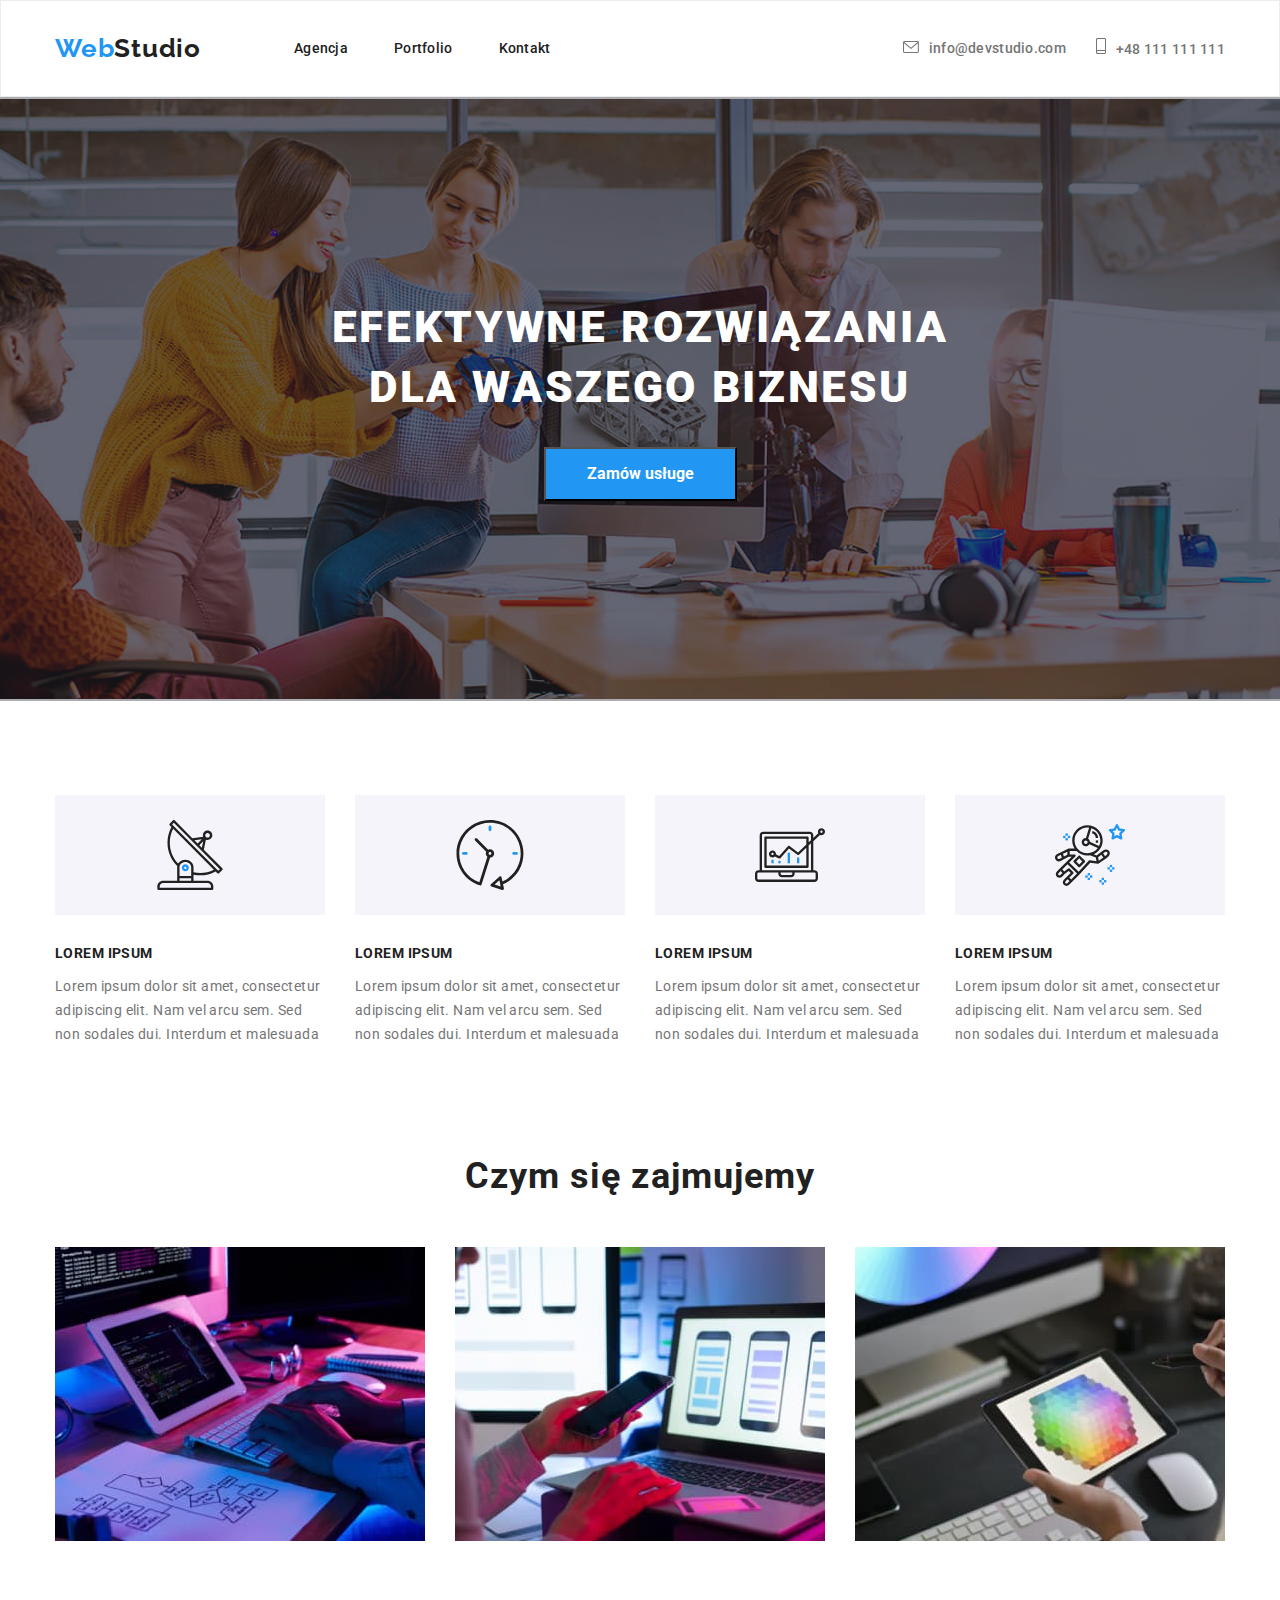
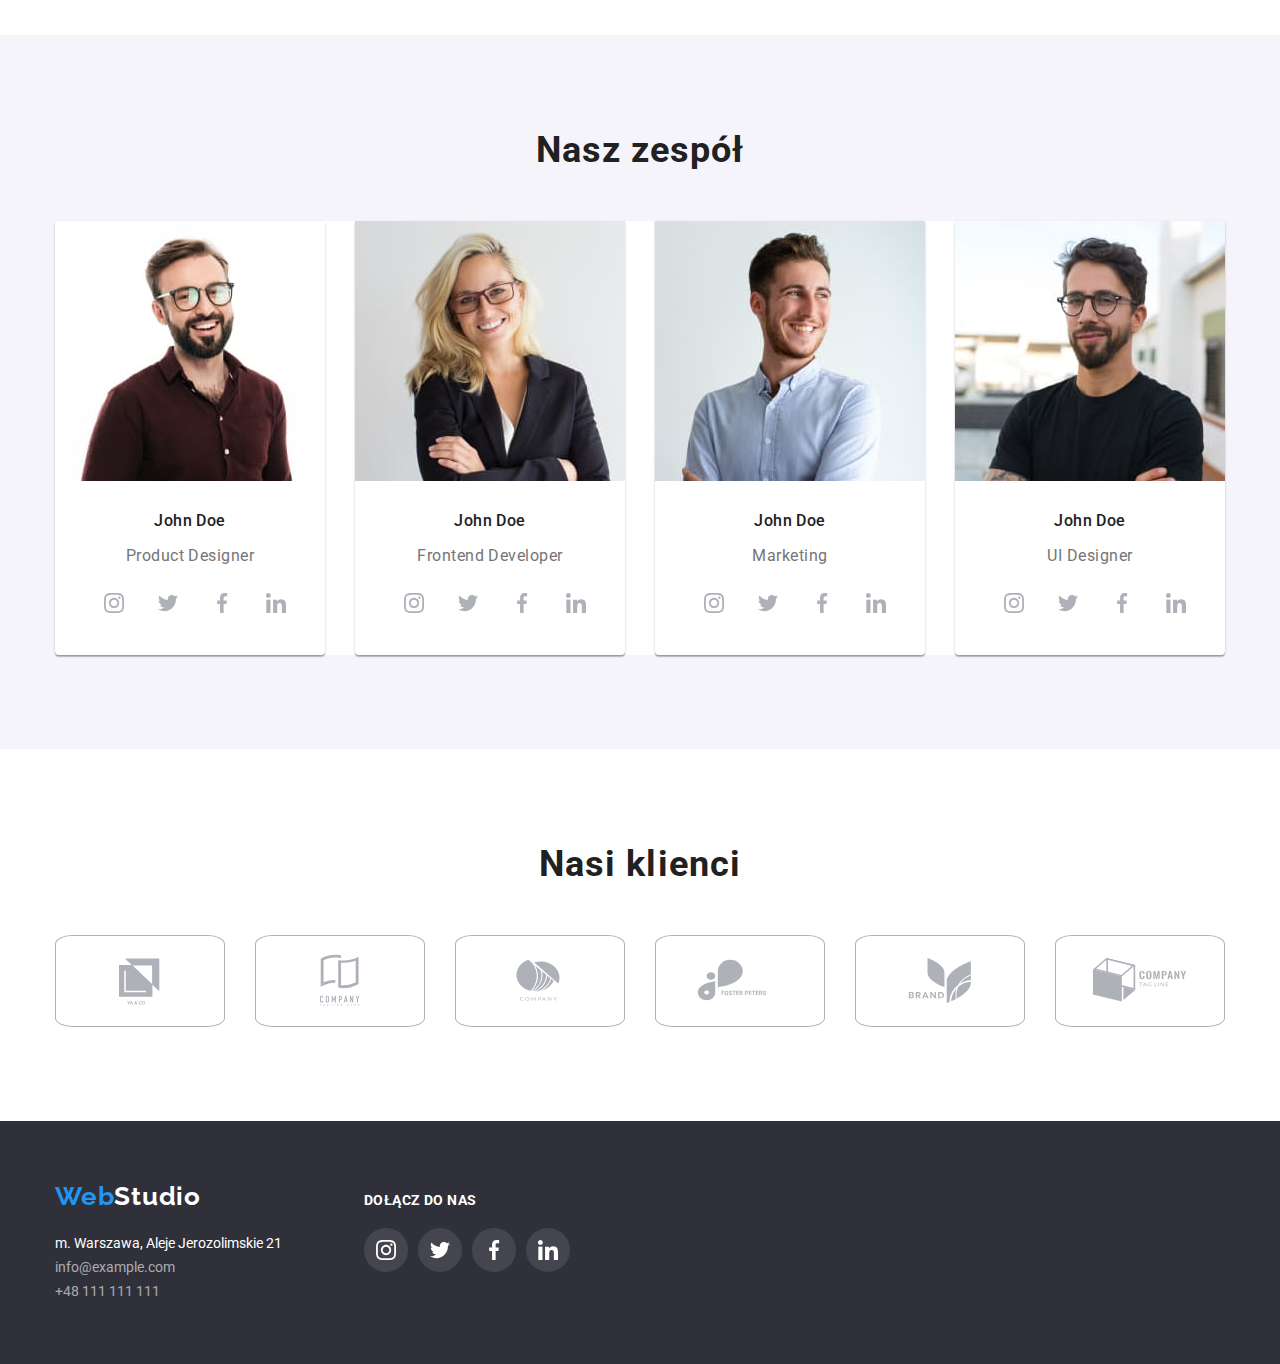
<file: index.html>
<!DOCTYPE html>
<html lang="en">
  <head>
    <meta charset="UTF-8" />
    <meta http-equiv="X-UA-Compatible" content="IE=edge" />
    <meta name="viewport" content="width=device-width, initial-scale=1.0" />

    <link
      rel="stylesheet"
      href="https://cdnjs.cloudflare.com/ajax/libs/modern-normalize/1.0.0/modern-normalize.min.css"
    />

    <link rel="stylesheet" href="./css/styles.css" />
    <link rel="preconnect" href="https://fonts.gstatic.com" />
    <link
      href="https://fonts.googleapis.com/css2?family=Raleway:wght@700&family=Roboto:wght@400;500;700;900&display=swap"
      rel="stylesheet"
    />
    <title>Studio</title>
  </head>
  <body>
    <header class="header">
      <div class="container">
        <nav class="navigation">
          <a class="navigation-logo" href="#"
            ><span class="logo-first-word">Web</span
            ><span class="logo-second-word-light-theme">Studio</span></a
          >
          <ul class="navigation-list list">
            <li class="navigation-list-item">
              <a class="navigation-list-item-link" href="#">Agencja</a>
            </li>
            <li class="navigation-list-item">
              <a class="navigation-list-item-link" href="./portfolio.html"
                >Portfolio</a
              >
            </li>
            <li class="navigation-list-item">
              <a class="navigation-list-item-link" href="#">Kontakt</a>
            </li>
          </ul>
        </nav>
        <ul class="contact-list list">
          <li class="contact-list-item">
            <a class="contact-list-item-link" href="mailto:info@devstudio.com"
              ><svg class="icon-envelope">
                <use href="./images/icons.svg#icon-envelope"></use></svg
              >info@devstudio.com</a
            >
          </li>

          <li class="contact-list-item">
            <a class="contact-list-item-link" href="tel:+48111111111"
              ><svg class="icon-smartphone">
                <use href="./images/icons.svg#icon-smartphone"></use></svg
              >+48 111 111 111</a
            >
          </li>
        </ul>
      </div>
    </header>
    <main>
      <!-- HERO-->

      <section class="hero">
        <div class="container">
          <h1 class="main-header">EFEKTYWNE ROZWIĄZANIA DLA WASZEGO BIZNESU</h1>
          <button class="modal-btn" type="button">Zamów usługe</button>
        </div>
      </section>
      <!--LOREM IPSUM-->

      <section class="advantages section">
        <div class="container">
          <ul class="advantages-list list">
            <li class="advantages-list-item">
              <a class="advantages-list-item-icon" href="#">
                <svg class="advantages-icon">
                  <use href="./images/icons.svg#icon-antenna"></use>
                </svg>
              </a>
              <h3 class="advantages-list-item-header">LOREM IPSUM</h3>
              <p class="advantages-list-item-description">
                Lorem ipsum dolor sit amet, consectetur adipiscing elit. Nam vel
                arcu sem. Sed non sodales dui. Interdum et malesuada
              </p>
            </li>
            <li class="advantages-list-item">
              <a class="advantages-list-item-icon" href="#">
                <svg class="advantages-icon">
                  <use href="./images/icons.svg#icon-clock"></use>
                </svg>
              </a>
              <h3 class="advantages-list-item-header">LOREM IPSUM</h3>
              <p class="advantages-list-item-description">
                Lorem ipsum dolor sit amet, consectetur adipiscing elit. Nam vel
                arcu sem. Sed non sodales dui. Interdum et malesuada
              </p>
            </li>
            <li class="advantages-list-item">
              <a class="advantages-list-item-icon" href="#">
                <svg class="advantages-icon">
                  <use href="./images/icons.svg#icon-diagram"></use>
                </svg>
              </a>
              <h3 class="advantages-list-item-header">LOREM IPSUM</h3>
              <p class="advantages-list-item-description">
                Lorem ipsum dolor sit amet, consectetur adipiscing elit. Nam vel
                arcu sem. Sed non sodales dui. Interdum et malesuada
              </p>
            </li>
            <li class="advantages-list-item">
              <a class="advantages-list-item-icon" href="#">
                <svg class="advantages-icon">
                  <use href="./images/icons.svg#icon-astronaut"></use>
                </svg>
              </a>
              <h3 class="advantages-list-item-header">LOREM IPSUM</h3>
              <p class="advantages-list-item-description">
                Lorem ipsum dolor sit amet, consectetur adipiscing elit. Nam vel
                arcu sem. Sed non sodales dui. Interdum et malesuada
              </p>
            </li>
          </ul>
        </div>
      </section>
      <!--about us-->
      <section class="about-us">
        <div class="container">
          <h2 class="secondary-header">Czym się zajmujemy</h2>
          <ul class="about-us-list list">
            <li class="about-us-list-item">
              <img
                class="about-us-list-item-photo"
                src="./images/about-us/about-us-img1.jpg"
                alt="Pisanie na klawiaturze kodu wyswietlającego się na tablecie i ekranie monitora"
                width="370"
                height="294"
              />
            </li>
            <li class="about-us-list-item">
              <img
                class="about-us-list-item-photo"
                src="./images/about-us/about-us-img2.jpg"
                alt="Projektowanie szablonów stron przystosowanych do smartfonów"
                width="370"
                height="294"
              />
            </li>
            <li class="about-us-list-item">
              <img
                class="about-us-list-item-photo"
                src="./images/about-us/about-us-img3.jpg"
                alt="Paleta kolorów na ekranie tableta"
                width="370"
                height="294"
              />
            </li>
          </ul>
        </div>
      </section>
      <!--our team-->
      <section class="team section">
        <div class="container">
          <h2 class="secondary-header">Nasz zespół</h2>
          <ul class="team-list list">
            <li class="team-list-item">
              <img
                class="team-list-item-photo"
                src="./images/team/team-img1.jpg"
                alt="Zdjęcie przedstawiające John Doe Product Designer"
                width="270"
                height="260"
              />
              <h3 class="team-list-item-name">John Doe</h3>
              <p class="team-list-item-job">Product Designer</p>
              <ul class="social-list list">
                <li class="social-list-item">
                  <a class="social-list-link" href="#">
                    <svg class="social-icon">
                      <use href="./images/icons.svg#icon-instagram"></use>
                    </svg>
                  </a>
                </li>
                <li class="social-list-item">
                  <a class="social-list-link" href="#">
                    <svg class="social-icon">
                      <use href="./images/icons.svg#icon-twitter"></use>
                    </svg>
                  </a>
                </li>
                <li class="social-list-item">
                  <a class="social-list-link" href="#">
                    <svg class="social-icon">
                      <use href="./images/icons.svg#icon-facebook"></use>
                    </svg>
                  </a>
                </li>
                <li class="social-list-item">
                  <a class="social-list-link" href="#">
                    <svg class="social-icon">
                      <use href="./images/icons.svg#icon-linkedin"></use>
                    </svg>
                  </a>
                </li>
              </ul>
            </li>
            <li class="team-list-item">
              <img
                class="team-list-item-photo"
                src="./images/team/team-img2.jpg"
                alt="Zdjęcie przedstawiające John Doe Frontend Developer"
                width="270"
                height="260"
              />
              <h3 class="team-list-item-name">John Doe</h3>
              <p class="team-list-item-job">Frontend Developer</p>
              <ul class="social-list list">
                <li class="social-list-item link">
                  <a class="social-list-link" href="#">
                    <svg class="social-icon">
                      <use href="./images/icons.svg#icon-instagram"></use>
                    </svg>
                  </a>
                </li>
                <li class="social-list-item">
                  <a class="social-list-link" href="#">
                    <svg class="social-icon">
                      <use href="./images/icons.svg#icon-twitter"></use>
                    </svg>
                  </a>
                </li>
                <li class="social-list-item">
                  <a class="social-list-link" href="#">
                    <svg class="social-icon">
                      <use href="./images/icons.svg#icon-facebook"></use>
                    </svg>
                  </a>
                </li>
                <li class="social-list-item">
                  <a class="social-list-link" href="#">
                    <svg class="social-icon">
                      <use href="./images/icons.svg#icon-linkedin"></use>
                    </svg>
                  </a>
                </li>
              </ul>
            </li>
            <li class="team-list-item">
              <img
                class="team-list-item-photo"
                src="./images/team/team-img3.jpg"
                alt="Zdjęcie przedstawiające John Doe Marketing"
                width="270"
                height="260"
              />
              <h3 class="team-list-item-name">John Doe</h3>
              <p class="team-list-item-job">Marketing</p>
              <ul class="social-list list">
                <li class="social-list-item link">
                  <a class="social-list-link" href="#">
                    <svg class="social-icon">
                      <use href="./images/icons.svg#icon-instagram"></use>
                    </svg>
                  </a>
                </li>
                <li class="social-list-item">
                  <a class="social-list-link" href="#">
                    <svg class="social-icon">
                      <use href="./images/icons.svg#icon-twitter"></use>
                    </svg>
                  </a>
                </li>
                <li class="social-list-item">
                  <a class="social-list-link" href="#">
                    <svg class="social-icon">
                      <use href="./images/icons.svg#icon-facebook"></use>
                    </svg>
                  </a>
                </li>
                <li class="social-list-item">
                  <a class="social-list-link" href="#">
                    <svg class="social-icon">
                      <use href="./images/icons.svg#icon-linkedin"></use>
                    </svg>
                  </a>
                </li>
              </ul>
            </li>
            <li class="team-list-item">
              <img
                class="team-list-item-photo"
                src="./images/team/team-img4.jpg"
                alt="Zdjęcie przedstawiające John Doe UI Designer"
                width="270"
                height="260"
              />
              <h3 class="team-list-item-name">John Doe</h3>
              <p class="team-list-item-job">UI Designer</p>
              <ul class="social-list list">
                <li class="social-list-item">
                  <a class="social-list-link" href="#">
                    <svg class="social-icon">
                      <use href="./images/icons.svg#icon-instagram"></use>
                    </svg>
                  </a>
                </li>
                <li class="social-list-item">
                  <a class="social-list-link" href="#">
                    <svg class="social-icon">
                      <use href="./images/icons.svg#icon-twitter"></use>
                    </svg>
                  </a>
                </li>
                <li class="social-list-item">
                  <a class="social-list-link" href="#">
                    <svg class="social-icon">
                      <use href="./images/icons.svg#icon-facebook"></use>
                    </svg>
                  </a>
                </li>
                <li class="social-list-item">
                  <a class="social-list-link" href="#">
                    <svg class="social-icon">
                      <use href="./images/icons.svg#icon-linkedin"></use>
                    </svg>
                  </a>
                </li>
              </ul>
            </li>
          </ul>
        </div>
      </section>
      <!--our clients-->
      <section class="clients section">
        <div class="container">
          <h2 class="secondary-header">Nasi klienci</h2>
          <ul class="clients-list list">
            <li class="clients-list-item">
              <a class="clients-list-logo" href="#">
                <svg class="clients-icon">
                  <use href="./images/icons.svg#icon-logo"></use>
                </svg>
              </a>
            </li>
            <li class="clients-list-item">
              <a class="clients-list-logo" href="#">
                <svg class="clients-icon">
                  <use href="./images/icons.svg#icon-logo-1"></use>
                </svg>
              </a>
            </li>
            <li class="clients-list-item">
              <a class="clients-list-logo" href="#">
                <svg class="clients-icon">
                  <use href="./images/icons.svg#icon-logo-2"></use>
                </svg>
              </a>
            </li>
            <li class="clients-list-item">
              <a class="clients-list-logo" href="#">
                <svg class="clients-icon">
                  <use href="./images/icons.svg#icon-logo-3"></use>
                </svg>
              </a>
            </li>
            <li class="clients-list-item">
              <a class="clients-list-logo" href="#">
                <svg class="clients-icon">
                  <use href="./images/icons.svg#icon-logo-4"></use>
                </svg>
              </a>
            </li>
            <li class="clients-list-item">
              <a class="clients-list-logo" href="#">
                <svg class="clients-icon">
                  <use href="./images/icons.svg#icon-logo-5"></use>
                </svg>
              </a>
            </li>
          </ul>
        </div>
      </section>
    </main>
    <footer class="footer">
      <div class="container">
        <div class="footer-left-side">
          <a class="navigation-logo" href="#"
            ><span class="logo-first-word">Web</span
            ><span class="logo-second-word-dark-theme">Studio</span></a
          >
          <address class="address">
            <ul class="address-list list">
              <li class="address-list-item">
                <a
                  class="address-list-item-link-street"
                  href="https://goo.gl/maps/yhdsXDUsX37qRGJ78"
                  target="_blank"
                  >m. Warszawa, Aleje Jerozolimskie 21</a
                >
              </li>
              <li class="address-list-item">
                <a
                  class="address-list-item-link-e-mail"
                  href="mailto:info@example.com"
                  >info@example.com</a
                >
              </li>
              <li class="address-list-item">
                <a
                  class="address-list-item-link-phone-number"
                  href="tel:+48111111111"
                  >+48 111 111 111</a
                >
              </li>
            </ul>
          </address>
        </div>
        <div class="social-links">
          <h3 class="social-links-header">Dołącz do nas</h3>
          <ul class="social-list-dark-theme list">
            <li class="social-list-item-dark-theme">
              <a class="social-list-link-dark-theme" href="#">
                <svg class="social-icon">
                  <use href="./images/icons.svg#icon-instagram"></use>
                </svg>
              </a>
            </li>
            <li class="social-list-item-dark-theme">
              <a class="social-list-link-dark-theme" href="#">
                <svg class="social-icon">
                  <use href="./images/icons.svg#icon-twitter"></use>
                </svg>
              </a>
            </li>
            <li class="social-list-item-dark-theme">
              <a class="social-list-link-dark-theme" href="#">
                <svg class="social-icon">
                  <use href="./images/icons.svg#icon-facebook"></use>
                </svg>
              </a>
            </li>
            <li class="social-list-item-dark-theme">
              <a class="social-list-link-dark-theme" href="#">
                <svg class="social-icon">
                  <use href="./images/icons.svg#icon-linkedin"></use>
                </svg>
              </a>
            </li>
          </ul>
        </div>
      </div>
    </footer>
  </body>
</html>
</file>
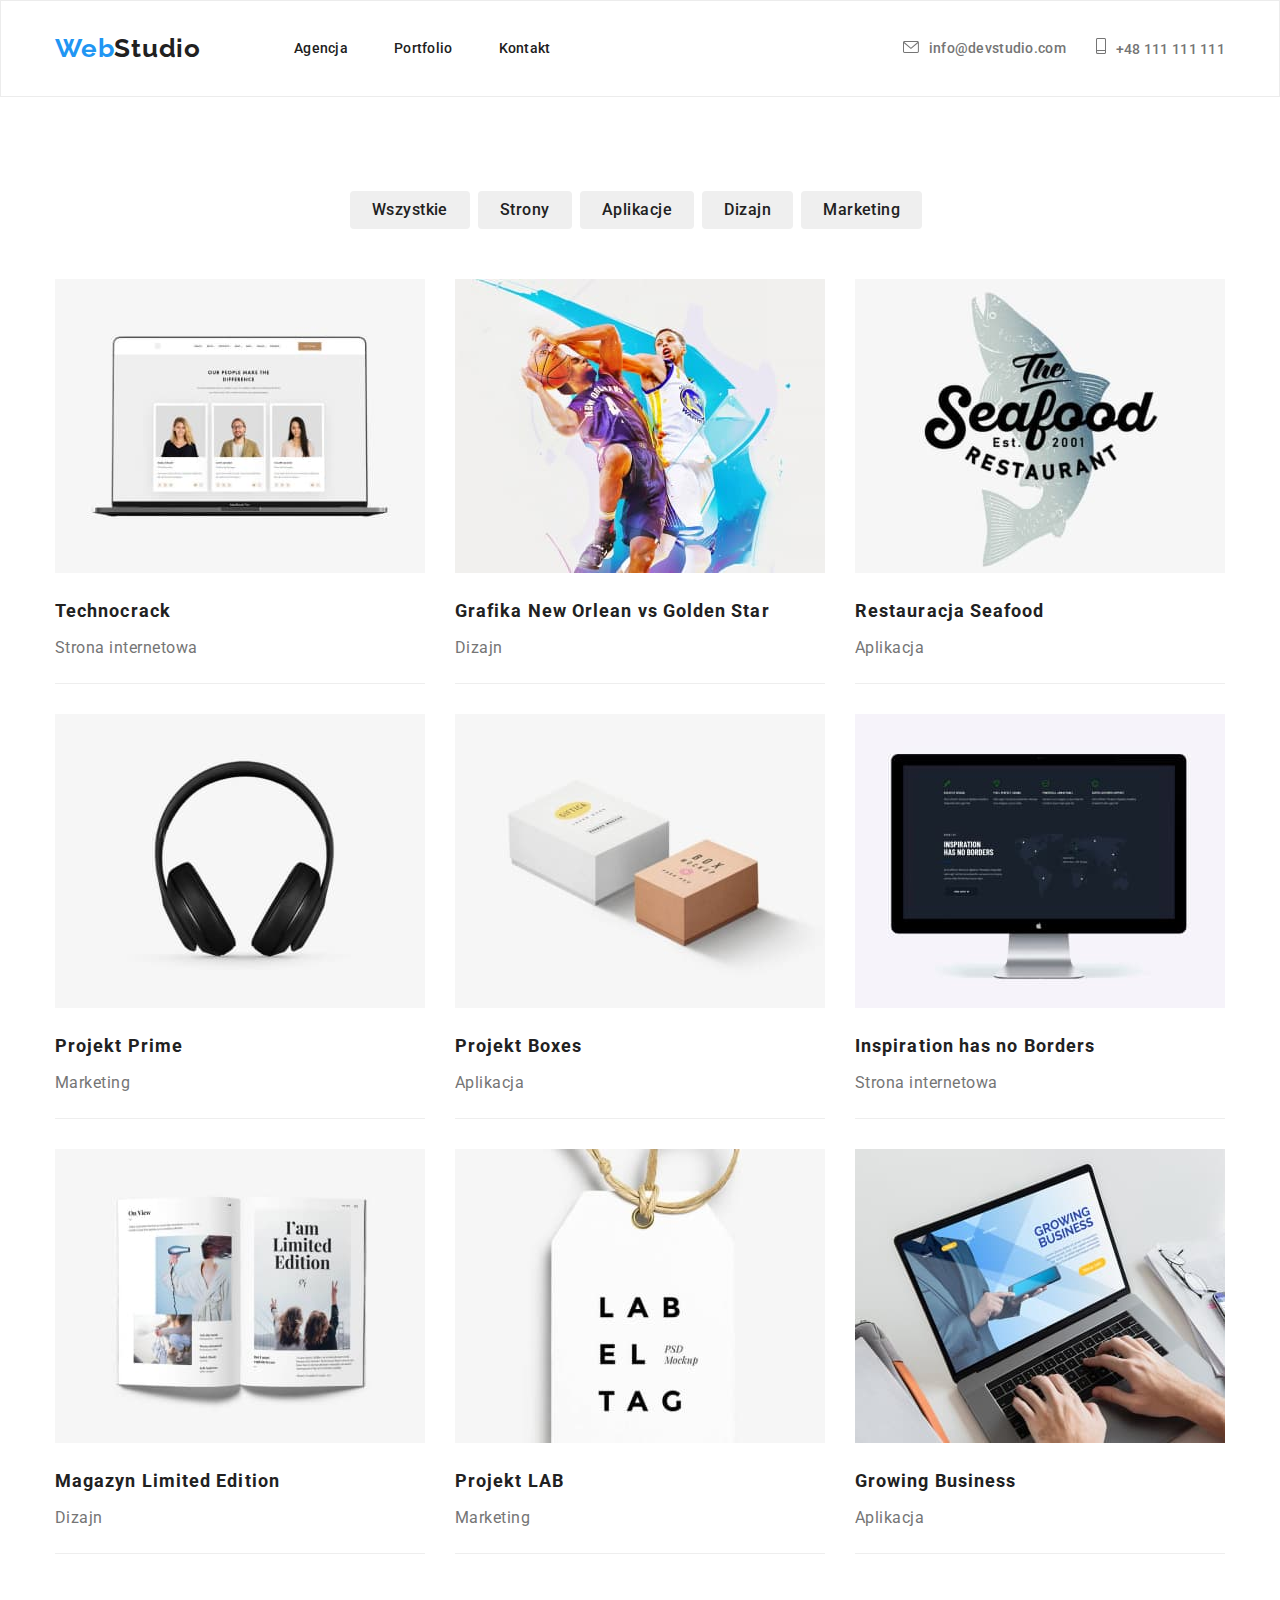
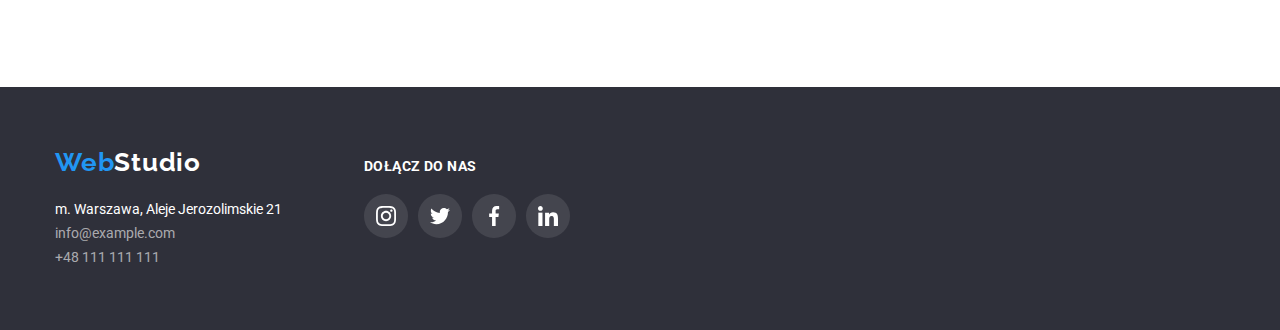
<file: portfolio.html>
<!DOCTYPE html>
<html lang="en">
  <head>
    <meta charset="UTF-8" />
    <meta http-equiv="X-UA-Compatible" content="IE=edge" />
    <meta name="viewport" content="width=device-width, initial-scale=1.0" />
    <link
      rel="stylesheet"
      href="https://cdnjs.cloudflare.com/ajax/libs/modern-normalize/1.0.0/modern-normalize.min.css"
    />
    <link rel="stylesheet" href="./css/styles.css" />
    <link rel="preconnect" href="https://fonts.gstatic.com" />
    <link
      href="https://fonts.googleapis.com/css2?family=Raleway:wght@700&family=Roboto:wght@400;500;700;900&display=swap"
      rel="stylesheet"
    />
    <title>Portfolio</title>
  </head>
  <body>
    <header class="header">
      <div class="container">
        <nav class="navigation">
          <a class="navigation-logo" href="./index.html"
            ><span class="logo-first-word">Web</span
            ><span class="logo-second-word-light-theme">Studio</span></a
          >
          <ul class="navigation-list list">
            <li class="navigation-list-item">
              <a class="navigation-list-item-link" href="./index.html"
                >Agencja</a
              >
            </li>
            <li class="navigation-list-item">
              <a class="navigation-list-item-link" href="#">Portfolio</a>
            </li>
            <li class="navigation-list-item">
              <a class="navigation-list-item-link" href="./index.html"
                >Kontakt</a
              >
            </li>
          </ul>
        </nav>
        <ul class="contact-list list">
          <li class="contact-list-item">
            <a class="contact-list-item-link" href="mailto:info@devstudio.com">
              <svg class="icon-envelope">
                <use href="./images/icons.svg#icon-envelope"></use></svg
              >info@devstudio.com</a
            >
          </li>
          <li class="contact-list-item">
            <a class="contact-list-item-link" href="tel:+48111111111">
              <svg class="icon-smartphone">
                <use href="./images/icons.svg#icon-smartphone"></use></svg
              >+48 111 111 111</a
            >
          </li>
        </ul>
      </div>
    </header>
    <main>
      <!--filters-->

      <div class="filters">
        <div class="container">
          <ul class="buttons-list list">
            <li class="buttons-list-item">
              <button class="buttons-list-item-name" type="button">
                Wszystkie
              </button>
            </li>
            <li class="buttons-list-item">
              <button class="buttons-list-item-name" type="button">
                Strony
              </button>
            </li>
            <li class="buttons-list-item">
              <button class="buttons-list-item-name" type="button">
                Aplikacje
              </button>
            </li>
            <li class="buttons-list-item">
              <button class="buttons-list-item-name" type="button">
                Dizajn
              </button>
            </li>
            <li class="buttons-list-item">
              <button class="buttons-list-item-name" type="button">
                Marketing
              </button>
            </li>
          </ul>
        </div>
      </div>

      <!--projects-->
      <div class="projects">
        <div class="container">
          <ul class="projects-list list">
            <li class="projects-list-item">
              <img
                class="projects-list-item-photo"
                src="./images/projects/projects-img1.jpg"
                alt="Zdjęcie strony internetowej"
                width="370"
                height="294"
              />
              <h3 class="projects-list-item-name">Technocrack</h3>
              <p class="projects-list-item-description">Strona internetowa</p>
            </li>
            <li class="projects-list-item">
              <img
                class="projects-list-item-photo"
                src="./images/projects/projects-img2.jpg"
                alt="Grafika koszykarzy New Orlean vs Golden Star"
                width="370"
                height="294"
              />
              <h3 class="projects-list-item-name">
                Grafika New Orlean vs Golden Star
              </h3>
              <p class="projects-list-item-description">Dizajn</p>
            </li>
            <li class="projects-list-item">
              <img
                class="projects-list-item-photo"
                src="./images/projects/projects-img3.jpg"
                alt="Logo restauracji Seafood"
                width="370"
                height="294"
              />
              <h3 class="projects-list-item-name">Restauracja Seafood</h3>
              <p class="projects-list-item-description">Aplikacja</p>
            </li>
            <li class="projects-list-item">
              <img
                class="projects-list-item-photo"
                src="./images/projects/projects-img4.jpg"
                alt="Zdjęcie przedstawiające słuchawki"
                width="370"
                height="294"
              />
              <h3 class="projects-list-item-name">Projekt Prime</h3>
              <p class="projects-list-item-description">Marketing</p>
            </li>
            <li class="projects-list-item">
              <img
                class="projects-list-item-photo"
                src="./images/projects/projects-img5.jpg"
                alt="Zdjęcie dwóch pudełek"
                width="370"
                height="294"
              />
              <h3 class="projects-list-item-name">Projekt Boxes</h3>
              <p class="projects-list-item-description">Aplikacja</p>
            </li>
            <li class="projects-list-item">
              <img
                class="projects-list-item-photo"
                src="./images/projects/projects-img6.jpg"
                alt="Zdjęcie strony internetowej Inspiartion has no Borders"
                width="370"
                height="294"
              />
              <h3 class="projects-list-item-name">
                Inspiration has no Borders
              </h3>
              <p class="projects-list-item-description">Strona internetowa</p>
            </li>
            <li class="projects-list-item">
              <img
                class="projects-list-item-photo"
                src="./images/projects/projects-img7.jpg"
                alt="Zdjęcie przedstawiające dwie strony magazynu"
                width="370"
                height="294"
              />
              <h3 class="projects-list-item-name">Magazyn Limited Edition</h3>
              <p class="projects-list-item-description">Dizajn</p>
            </li>
            <li class="projects-list-item">
              <img
                class="projects-list-item-photo"
                src="./images/projects/projects-img8.jpg"
                alt="Zdjęcie etykiety"
                width="370"
                height="294"
              />
              <h3 class="projects-list-item-name">Projekt LAB</h3>
              <p class="projects-list-item-description">Marketing</p>
            </li>
            <li class="projects-list-item">
              <img
                class="projects-list-item-photo"
                src="./images/projects/projects-img9.jpg"
                alt="Aplikacja Growing Business wyświetlająca się na laptopie"
                width="370"
                height="294"
              />
              <h3 class="projects-list-item-name">Growing Business</h3>
              <p class="projects-list-item-description">Aplikacja</p>
            </li>
          </ul>
        </div>
      </div>
    </main>
    <footer class="footer">
      <div class="container">
        <div class="footer-left-side">
          <a class="navigation-logo" href="#"
            ><span class="logo-first-word">Web</span
            ><span class="logo-second-word-dark-theme">Studio</span></a
          >
          <address class="address">
            <ul class="address-list list">
              <li class="address-list-item">
                <a
                  class="address-list-item-link-street"
                  href="https://goo.gl/maps/yhdsXDUsX37qRGJ78"
                  target="_blank"
                  >m. Warszawa, Aleje Jerozolimskie 21</a
                >
              </li>
              <li class="address-list-item">
                <a
                  class="address-list-item-link-e-mail"
                  href="mailto:info@example.com"
                  >info@example.com</a
                >
              </li>
              <li class="address-list-item">
                <a
                  class="address-list-item-link-phone-number"
                  href="tel:+48111111111"
                  >+48 111 111 111</a
                >
              </li>
            </ul>
          </address>
        </div>
        <div class="social-links">
          <h3 class="social-links-header">Dołącz do nas</h3>
          <ul class="social-list-dark-theme list">
            <li class="social-list-item-dark-theme">
              <a class="social-list-link-dark-theme" href="#">
                <svg class="social-icon">
                  <use href="./images/icons.svg#icon-instagram"></use>
                </svg>
              </a>
            </li>
            <li class="social-list-item-dark-theme">
              <a class="social-list-link-dark-theme" href="#">
                <svg class="social-icon">
                  <use href="./images/icons.svg#icon-twitter"></use>
                </svg>
              </a>
            </li>
            <li class="social-list-item-dark-theme">
              <a class="social-list-link-dark-theme" href="#">
                <svg class="social-icon">
                  <use href="./images/icons.svg#icon-facebook"></use>
                </svg>
              </a>
            </li>
            <li class="social-list-item-dark-theme">
              <a class="social-list-link-dark-theme" href="#">
                <svg class="social-icon">
                  <use href="./images/icons.svg#icon-linkedin"></use>
                </svg>
              </a>
            </li>
          </ul>
        </div>
      </div>
    </footer>
  </body>
</html>
</file>
<file: css/styles.css>
:root {
  --font-family: 'Raleway', sans-serif;

  --main-color: #2196f3;
  --main-font-color: #212121;
  --font-on-dark-theme-color: #ffffff;
  --font-in-description-color: #757575;
  --background-color-dark: #2f303a;
  --background-color-light: #ffffff;
  --background-color-selection: #c8e1ff;
  --font-contact-footer-color: rgba(255, 255, 255, 0.6);
  --border-color-header: #ececec;
  --border-color-cards: #eeeeee;
  --box-shadow-color-first: rgba(0, 0, 0, 0.12);
  --box-shadow-color-second: rgba(0, 0, 0, 0.14);
  --box-shadow-color-third: rgba(0, 0, 0, 0.2);
  --background-color-team: #f5f4fa;
  --background-color-advantages-icons: #f5f4fa;
  --background-color-team: #f5f4fa;
  --fill-icons: #afb1b8;
}
body {
  font-family: 'Roboto', sans-serif;
  color: var(--main-font-color);
}

h1,
h2,
h3,
h4,
h5,
h6 {
  margin: 0;
}
ul,
ol {
  padding: 0;
  margin: 0;
}
p {
  padding: 0;
}
img {
  display: block;
}
.list {
  list-style: none;
}

.container {
  width: 1200px;
  padding: 0 15px;
  align-items: center;
  margin: 0 auto;
}
.section {
  padding-top: 94px;
  padding-bottom: 94px;
}

/*===== COMPONENTS=====*/

.navigation-logo {
  font-family: var(--font-family);
  font-weight: 700;
  font-size: 26px;
  line-height: 1.192;
  text-decoration: none;
  letter-spacing: 0.03em;
  margin-right: 93px;
}
.logo-first-word {
  color: var(--main-color);
}
.logo-second-word-light-theme {
  color: var(--main-font-color);
}
.logo-second-word-dark-theme {
  color: var(--font-on-dark-theme-color);
}

.navigation-list-item-link,
.contact-list-item-link {
  font-weight: 500;
  font-size: 14px;
  line-height: 1.143;
  letter-spacing: 0.02em;
  color: var(--main-font-color);
  fill: var(--font-in-description-color);
  text-decoration: none;
}
.navigation-list-item-link:hover,
.navigation-list-item-link:focus,
.navigation-list-item-link:active,
/*.contact-list-item-link:hover,
.contact-list-item-link:focus,
.contact-list-item-link:active,*/
.modal-btn:hover,
.modal-btn:focus,
.modal-btn:active,
.address-list-item-link-street:hover,
.address-list-item-link-street:focus,
.address-list-item-link-street:active,
.address-list-item-link-e-mail:hover,
.address-list-item-link-e-mail:focus,
.address-list-item-link-e-mail:active,
.address-list-item-link-phone-number:hover,
.address-list-item-link-phone-number:focus,
.address-list-item-link-phone-number:active {
  color: var(--main-color);
}
.contact-list-item-link {
  color: var(--font-in-description-color);
}
/*.hero,*/
.footer {
  background-color: var(--background-color-dark);
}
.header,
.advantages,
.about-us,
.team,
.filters,
.projects {
  background-color: var(--background-color-light);
}
.secondary-header {
  font-weight: 700;
  font-size: 36px;
  line-height: 1.167;
  text-align: center;
  letter-spacing: 0.03em;
  color: var(--main-font-color);
  margin-bottom: 50px;
}
::selection {
  background-color: var(--background-color-selection);
}

/*===== END COMPONENTS=====*/
/*===== HEADER =====*/
.header {
  border: 1px solid var(--border-color-header);
}
.header .container {
  display: flex;
  align-items: center;
  padding-top: 32px;
  padding-bottom: 32px;
}
.navigation {
  display: flex;
}
.navigation-list {
  display: flex;
  align-items: center;
}
.navigation-list-item:not(:last-child) {
  margin-right: 46px;
}

.header .contact-list {
  display: flex;
  align-items: center;
  margin-left: auto;
}

.contact-list-item-link:not(:last-child) {
  padding-right: 30px;
}
.icon-smartphone {
  width: 10px;
  height: 16px;
  margin-right: 10px;
  margin-left: 30px;
}
.icon-envelope {
  width: 16px;
  height: 12px;
  margin-right: 10px;
}

.contact-list-item-link:hover,
.contact-list-item-link:focus,
.contact-list-item-link:active {
  fill: var(--main-color);
  color: var(--main-color);
}

/*===== END HEADER =====*/

/*===== HERO =====*/
.hero {
  background-image: linear-gradient(
      rgba(47, 48, 58, 0.4),
      rgba(47, 48, 58, 0.4)
    ),
    url('../images/hero-background/background-img.jpg');

  background-repeat: no-repeat;
  background-size: 1600px;
  background-position: center;
}

.hero .container {
  display: flex;
  flex-direction: column;
  width: 1200px;
  justify-content: center;
  padding-top: 200px;
  padding-right: 452px;
  padding-bottom: 200px;
  padding-left: 452px;
}
.main-header {
  align-items: center;
  font-weight: 900;
  font-size: 44px;
  line-height: 1.364;
  text-align: center;
  letter-spacing: 0.06em;
  text-transform: uppercase;
  color: var(--font-on-dark-theme-color);
  width: 696px;
  padding-bottom: 30px;
}
.modal-btn {
  display: flex;
  font-weight: 700;
  font-size: 16px;
  line-height: 1.875;
  color: var(--font-on-dark-theme-color);
  background-color: var(--main-color);
  cursor: pointer;
  padding: 10px 41px;
  display: block;
  align-items: center;
}

/*===== END HERO =====*/
/*===== LOREM IPSUM =====*/

.advantages-list {
  display: flex;
  justify-content: space-between;
}
.advantages-list-item-header {
  display: flex;
  flex-wrap: wrap;
  font-weight: 700;
  font-size: 14px;
  line-height: 1.143;
  letter-spacing: 0.03em;
  text-transform: uppercase;
  color: var(--main-font-color);
  margin-bottom: 10px;
  width: 270px;
  padding-top: 30px;
}
.advantages-list-item-header:not(:last-child) {
  margin-right: 30px;
}

.advantages-list-item-description {
  display: flex;
  text-align: left;
  font-size: 14px;
  line-height: 1.714;
  letter-spacing: 0.03em;
  color: var(--font-in-description-color);
  width: 270px;
}
.advantages-icon {
  width: 70px;
  height: 70px;
  display: block;
}

.advantages-list-item-icon {
  display: flex;
  width: 270px;
  height: 120px;
  background-color: var(--background-color-advantages-icons);
  align-items: center;
  justify-content: center;
}

/*===== END LOREM IPSUM =====*/
/*===== ABOUT US =====*/
.about-us {
  padding-bottom: 94px;
}

.about-us-list {
  display: flex;
  justify-content: space-between;
}
.about-us-list-item:not(:last-child) {
  margin-right: 30px;
}

.container .secondary-header {
  display: flex;
  justify-content: center;
}
/*===== END ABOUT US =====*/
/*===== OUR TEAM =====*/
.team-list {
  display: flex;
  justify-content: space-between;
  background-color: var(--background-color-light);
}
.team-list-item {
  box-shadow: 0px 1px 3px var(--box-shadow-color-first),
    0px 1px 1px var(--box-shadow-color-second),
    0px 2px 1px var(--box-shadow-color-third);
  border-radius: 0px 0px 4px 4px;
}
.team-list-item:not(:last-child) {
  margin-right: 30px;
}

.team-list-item-name {
  padding-top: 30px;
  font-weight: 500;
  font-size: 16px;
  line-height: 1.188;
  letter-spacing: 0.03em;
  color: var(--main-font-color);
}
.team-list-item-job {
  font-size: 16px;
  line-height: 1.188;
  letter-spacing: 0.03em;
  color: var(--font-in-description-color);
  text-align: center;
}

.team-list-item-name {
  text-align: center;
}
.team {
  background-color: var(--background-color-team);
}

.social-list {
  display: flex;
  align-items: center;
  justify-content: center;
}

.social-list-link {
  display: flex;
  width: 44px;
  height: 44px;
  background-color: var(--background-color-light);
  fill: var(--fill-icons);
  border-radius: 50%;
  align-items: center;
  justify-content: center;
  margin-bottom: 30px;
  margin-left: 10px;
}

.social-icon {
  width: 20px;
  height: 20px;
}

.social-list-link:hover,
.social-list-link:focus,
.social-list-link-dark-theme:hover,
.social-list-link-dark-theme:focus {
  fill: var(--font-on-dark-theme-color);
  background-color: var(--main-color);
}
/*===== END OUR TEAM =====*/

/*===== OUR CLIENTS =====*/

.clients-list {
  display: flex;
  align-items: center;
  justify-content: space-between;
}

.clients-list-logo {
  display: flex;
  width: 170px;
  height: 92px;
  background-color: var(--background-color-light);
  fill: var(--fill-icons);
  border: 1px solid #afb1b8;
  border-radius: 10%;
  align-items: center;
  justify-content: center;
}

.clients-icon {
  width: 106px;
  height: 60px;
}

.clients-list-logo:hover,
.clients-list-logo:focus {
  fill: var(--main-color);
  border-color: var(--main-color);
}

/*===== END OUR CLIENTS =====*/

/*===== FOOTER =====*/
.footer {
  padding-top: 60px;
  padding-bottom: 60px;
}
.address {
  font-style: normal;
}
.address-list-item-link-street {
  font-size: 14px;
  line-height: 1.714;
  color: var(--font-on-dark-theme-color);
  text-decoration: none;
  padding-bottom: 9px;
}
.address-list-item-link-e-mail,
.address-list-item-link-phone-number {
  font-size: 14px;
  line-height: 1.714;
  color: var(--font-contact-footer-color);
  text-decoration: none;
  padding-top: 9px;
}
.address-list {
  padding-top: 20px;
}
.social-links-header {
  font-size: 14px;
  line-height: 1.143;
  letter-spacing: 0.03em;
  text-transform: uppercase;
  color: var(--font-on-dark-theme-color);
}
.social-list-dark-theme {
  display: flex;
}
.social-list-link-dark-theme {
  display: flex;
  width: 44px;
  height: 44px;
  background: linear-gradient(
    rgba(255, 255, 255, 0.1),
    rgba(255, 255, 255, 0.1)
  );
  fill: var(--font-on-dark-theme-color);
  border-radius: 50%;
  align-items: center;
  justify-content: center;
  margin-top: 20px;
}
.social-list-item-dark-theme:not(:last-child) {
  padding-right: 10px;
}
.footer .container {
  display: flex;
  align-items: baseline;
}
.social-links {
  margin-left: 70px;
}

/*===== PORTFOLIO =====*/
.buttons-list {
  display: flex;
  justify-content: center;
  padding-left: 510px;
  padding-right: 518px;
  margin-top: 94px;
  margin-bottom: 50px;
}

.buttons-list-item-name {
  padding: 6px 22px;
  color: transparent;
  border: none;
}
.buttons-list-item:not(:last-child) {
  padding-right: 8px;
}

.buttons-list-item-name {
  font-weight: 500;
  font-size: 16px;
  line-height: 1.625;
  text-align: center;
  letter-spacing: 0.03em;
  color: var(--main-font-color);
  border-radius: 4px;
}
.buttons-list-item-name:hover,
.buttons-list-item-name:focus,
.buttons-list-item-name:active {
  color: var(--font-on-dark-theme-color);
  background-color: var(--main-color);
  cursor: pointer;
}
.buttons-list-item:hover,
.buttons-list-item:focus {
  box-shadow: 10px 10px 8px 2px rgba(0, 0, 0, 0.3);
}

.projects-list {
  display: flex;
  justify-content: space-between;
  flex-wrap: wrap;
  margin-top: 34px;
}
.projects-list-item {
  border-bottom: 1px solid var(--border-color-cards);
  margin-bottom: 30px;
}

.projects-list-item-name {
  font-weight: 700;
  font-size: 18px;
  line-height: 2;
  letter-spacing: 0.06em;
  color: var(--main-font-color);
  margin-top: 20px;
}
.projects-list-item-description {
  font-size: 16px;
  line-height: 1.875;
  letter-spacing: 0.03em;
  color: var(--font-in-description-color);
  margin-top: 4px;
  margin-bottom: 20px;
}
.projects {
  margin-bottom: 103px;
}
.projects-list-item:hover,
.projects-list-item:focus {
  box-shadow: 10px 10px 8px 2px rgba(0, 0, 0, 0.3);
}

/*===== END PORTFOLIO =====*/
</file>
